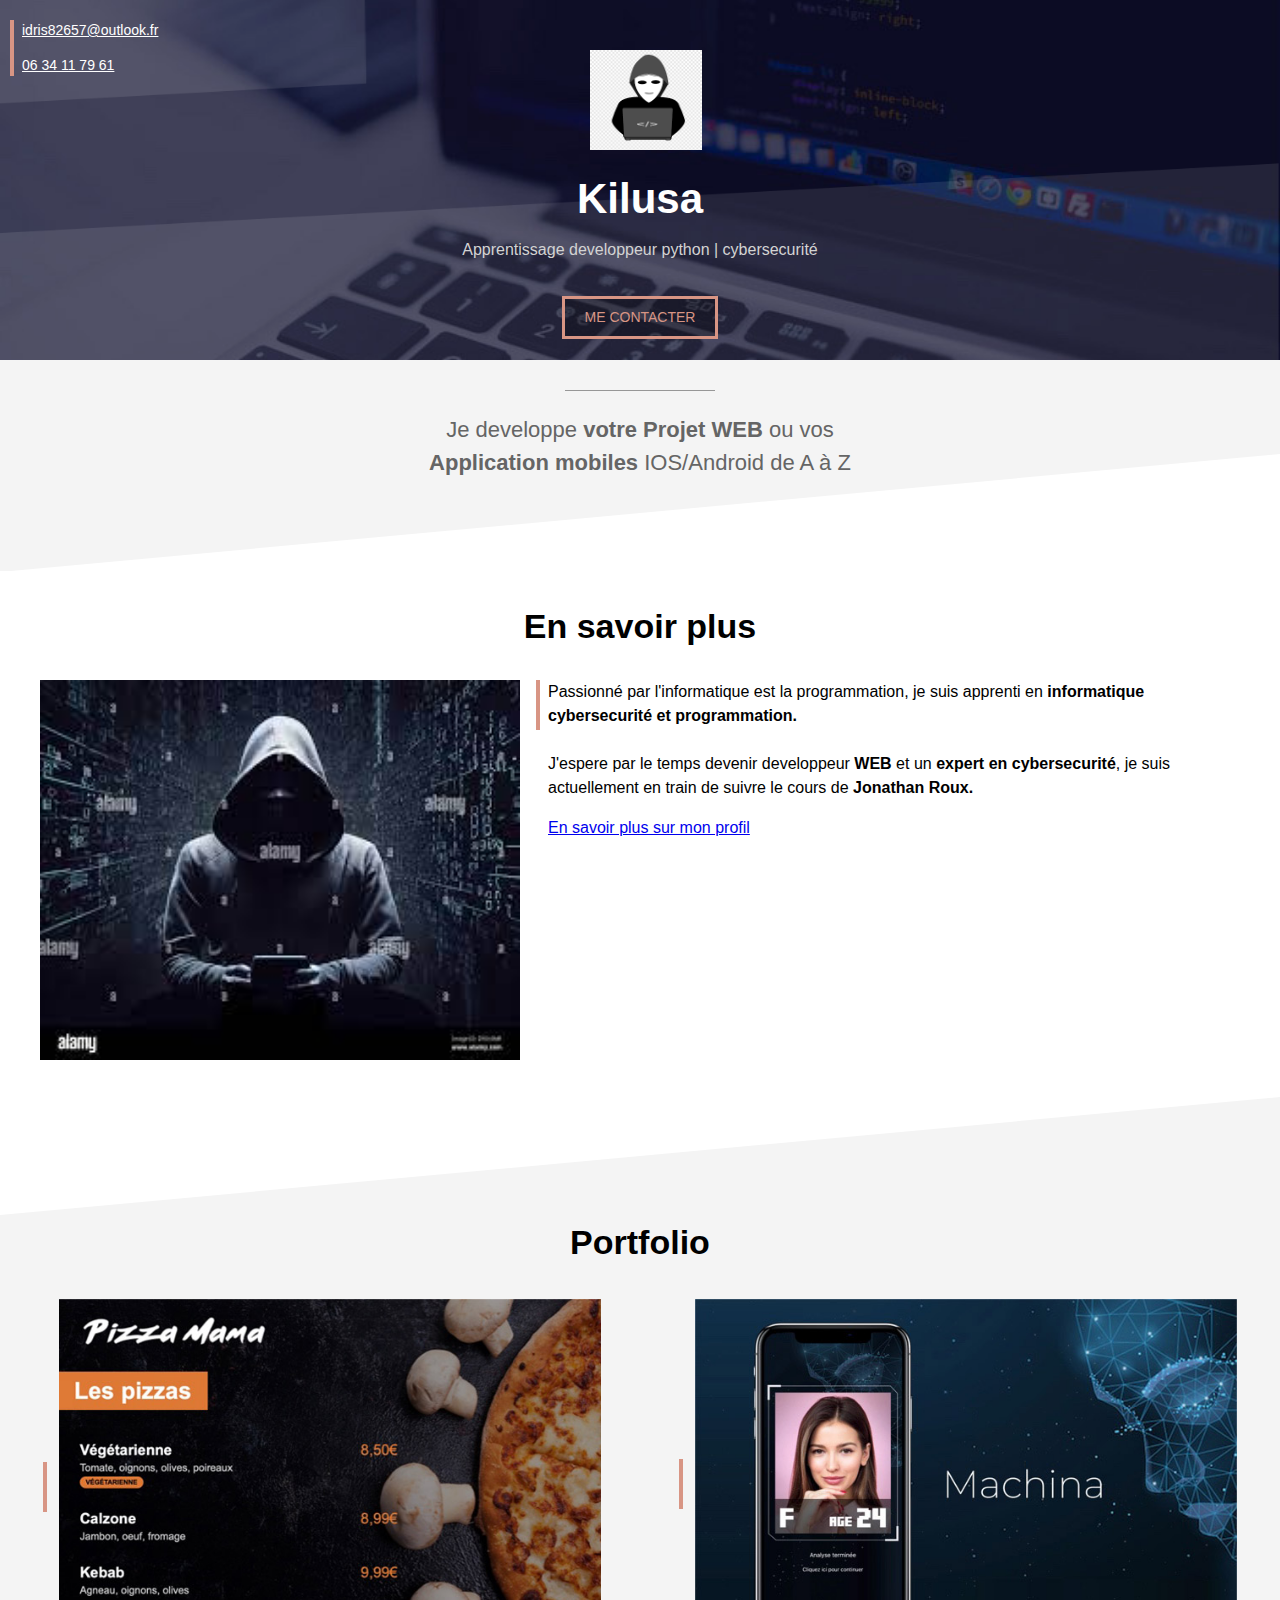
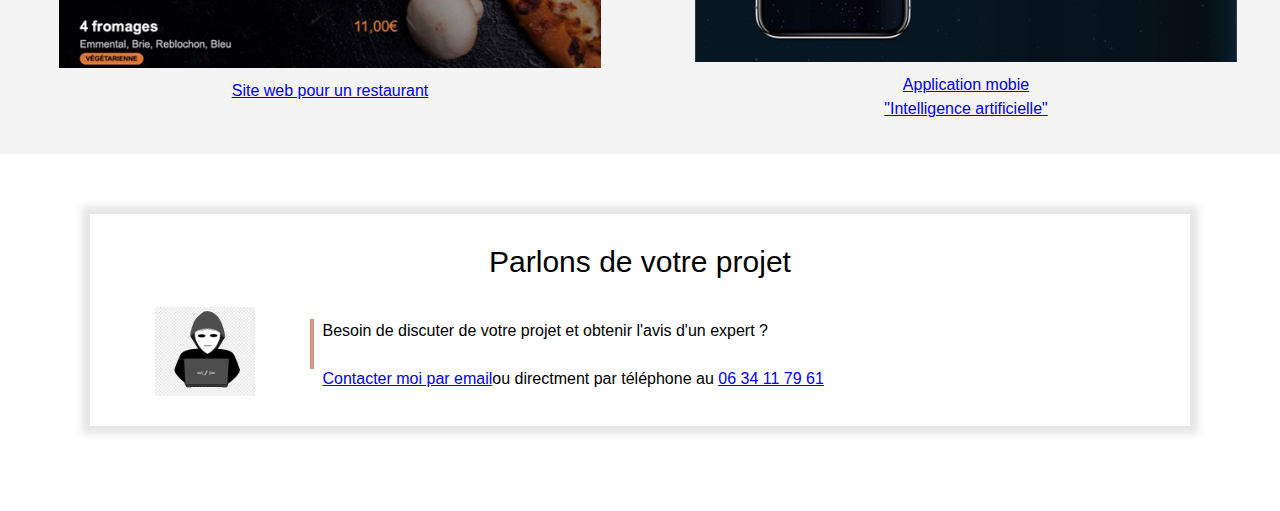
<file: index.html>
<!DOCTYPE html>
<html lang="fr">
<head>
    <meta charset="UTF-8">
    <meta name="viewport" content="width=device-width, initial-scale=1.0">
    <title>Kilusa</title>
    <link rel="stylesheet" href="style.css">
</head>

<body>
    <!-- COUVERTURE -->
    <div class="cover">
        <img class="cover-profile" src="profile_hack.png">
        <h1>Kilusa</h1>
        <p>Apprentissage developpeur python | cybersecurité</p>

        <div style="text-align: center"><a class="contact-button" href="mailto:idris82657@outlook.fr?subject=Contact%20depuis%20kilusa.com">ME CONTACTER</a></div>

        <div class="cover-contact">
            <p><a href="mailto:idris82657@outlook.fr?subject=Contact%20depuis%20kilusa.com">idris82657@outlook.fr</a></p>
            <p><a href="tel:+33634117961">06 34 11 79 61</a></p>
        </div>
    </div>

    <!-- SECTION GRISE 1 -->
    <div class="section section-grise1">
        <div class="separateur"></div>
        <p>Je developpe <b>votre Projet WEB</b> ou vos <b>Application mobiles</b> IOS/Android de A à Z</p>
    </div>
     
    <!-- SECTION BLANCHE -->
    <div class="section">
        <h2>En savoir plus</h2>
        <img src="profile_hack2.jpg" class="col-contenu">
        <div class="col-contenu float-right">
            <div class="texte-avec-ligne-verticale">
                <p>Passionné par l'informatique est la programmation, je suis apprenti en  <b>informatique cybersecurité et programmation.</b><br>
                <br>
                J'espere par le temps devenir developpeur <b>WEB</b> et un <b>expert en cybersecurité</b>, je suis actuellement en train de suivre le cours de <b>Jonathan Roux.</b></p>

                <a href="https://www.linkedin.com/in/idris-demir-041545285" target="_blank">En savoir plus sur mon profil</a>
            </div>
        </div>
    </div>

     <!-- SECTION GRISE 2 -->
    <div class="section section-grise2">
        <h2>Portfolio</h2>
        <!--Premiere table-->
        <table class="col-portfolio" style="display: inline-block;">
            <tr>
                <td><div class="barre-verticale"></div></td>
                <td style="width: 100%;"><a href="portfolio-site-restaurant.html"><img src="project1small.jpg" style="width: 100%;"></a></td>
            </tr>
            <tr>
                <td></td>
                <td align="center"><a href="portfolio-site-restaurant.html">Site web pour un restaurant</a></td>
            </tr>
        </table>
        <!--Deuxieme table-->
        <table class="col-portfolio float-right">
            <tr>
                <td><div class="barre-verticale"></div></td>
                <td style="width: 100%;"><a href="portfolioapplication-mobile-ai.html"><img src="project2small.jpg" style="width: 100%;"></a></td>
            </tr>
            <tr>
                <td></td>
                <td align="center"><a href="portfolioapplication-mobile-ai.html">Application mobie<br>"Intelligence artificielle"</a></td>
            </tr>
        </table>
    </div>

    <!-- SECTION BLANCHE-->
    <iframe src="contact-frame.html" scrolling="no"/>
</body>
</html>
</file>
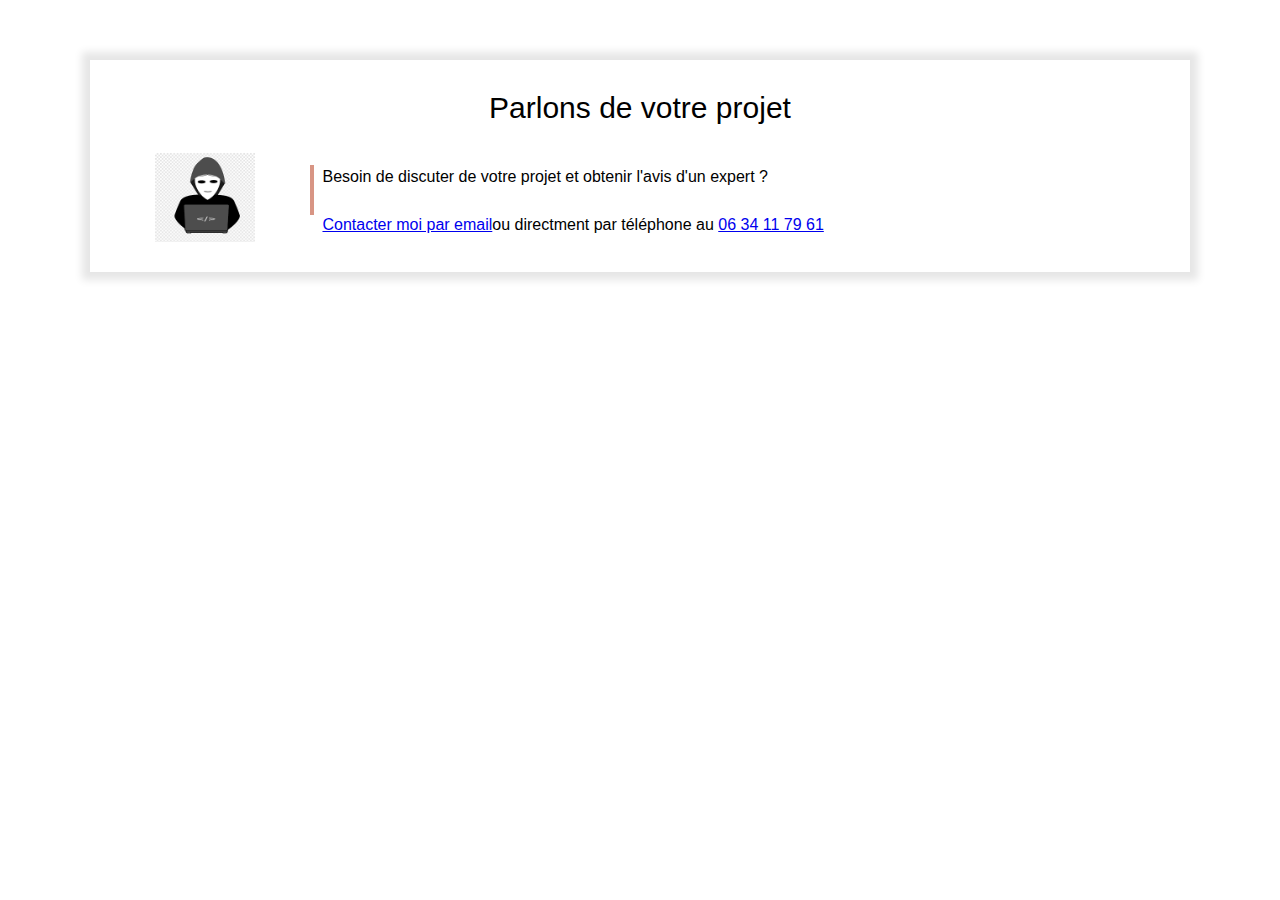
<file: contact-frame.html>
<!DOCTYPE html>
<html lang="en">
<head>
    <meta charset="UTF-8">
    <meta name="viewport" content="width=device-width, initial-scale=1.0">
    <link rel="stylesheet" href="style.css">
</head>
<body>
    <div class="section">
        <div class="separateur display-mobile" style="margin-bottom: 15px;"></div>
        <div class="frame">
            <p class="frame-title">Parlons de votre projet</p>
            <table style="width: 100%;">
                <tr>
                    <td valign="top" align="center"><img src="profile_hack.png">
                    </td>
                    <td>
                        <div class="texte-avec-ligne-verticale" style="margin-left: 20px;">
                            <p>
                                Besoin de discuter de votre projet et obtenir l'avis d'un expert ?<br>
                                <br>
                                <a href="mailto:idris82657@outlook.fr?subject=Contact%20depuis%20kilusa.com">Contacter moi par email</a>ou directment par téléphone au <a href="tel:+33634117961">06 34 11 79 61</a>
                            </p>
                        </div>
                    </td>
                </tr>
            </table>
        </div>
    </div>
</body>
</html>
</file>
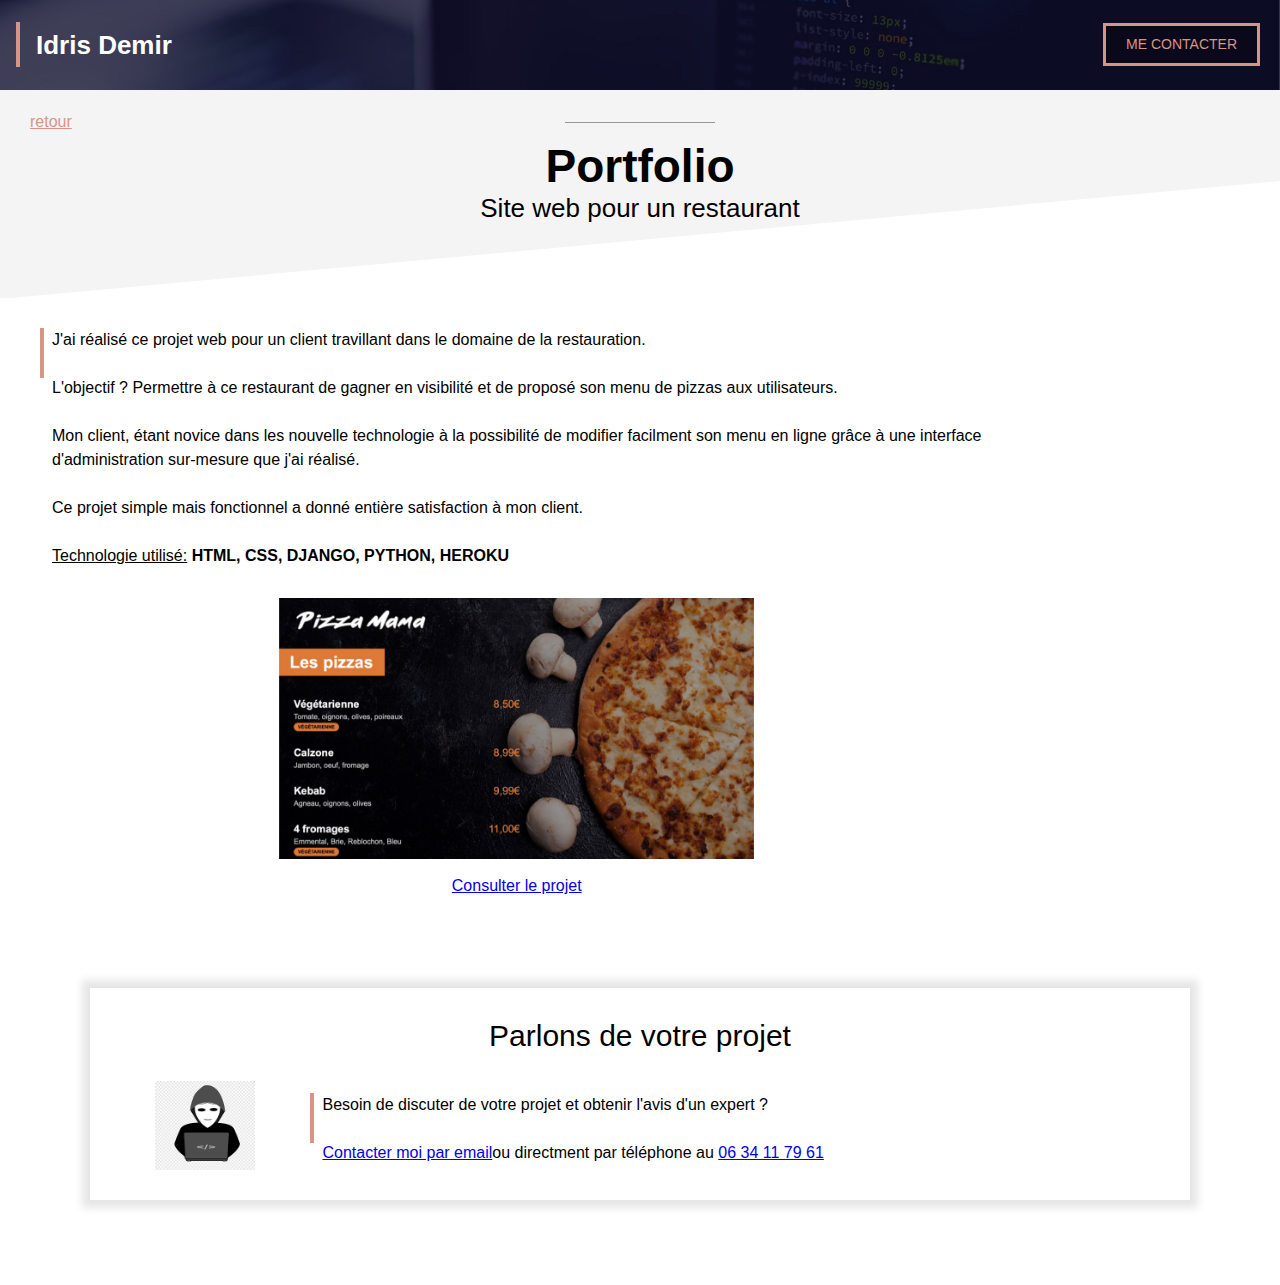
<file: portfolio-site-restaurant.html>
<!DOCTYPE html>
<html lang="fr">
<head>
    <meta charset="UTF-8">
    <meta name="viewport" content="width=device-width, initial-scale=1.0">
    <link rel="stylesheet" href="style.css">
    <title>Site web de restaurant</title>
</head>
<body>

    <!-- HEADER -->
    <div class="portfolio-header">
        <div class="texte-avec-ligne-verticale" style="margin-left: 16px; margin-top: 22px; height: 45px;">
            <p class="portfolio-header-title"><b>Idris Demir</b></p>
        </div>
        <a class="contact-button contact-button-portfolio"
        href="mailto:idris82657@outlook.fr?subject=Contact%20depuis%20kilusa.com">ME CONTACTER</a>
    </div>

    <!-- SECTION GRISE TITRE -->
    <div class="section section-grise1" style="padding-top: 20px;">
        <a class="portfolio-back" href="index.html" target="_blank">retour</a>
        <div class="separateur" style="margin-top: -12px;"></div>
        <h1 class="portfolio-h1">Portfolio</h1>
        <h2 class="portfolio-h2">Site web pour un restaurant</h2>
    </div>

    <!-- SECTION CONTENU -->
    <div class="section">
        <div class="texte-avec-ligne-verticale">
            <p>J'ai réalisé ce projet web pour un client travillant dans le domaine de la restauration.<br>
            <br>
            L'objectif ? Permettre à ce restaurant de gagner en visibilité et de proposé son menu de pizzas aux utilisateurs.<br>
            <br>
            Mon client, étant novice dans les nouvelle technologie à la possibilité de modifier facilment son menu en ligne grâce à une interface <br>
            d'administration sur-mesure que j'ai réalisé.<br>
            <br>
            Ce projet simple mais fonctionnel a donné entière satisfaction à mon client.<br>
            <br>
            <u>Technologie utilisé:</u> <b>HTML, CSS, DJANGO, PYTHON, HEROKU</b></p>

            <div style="text-align: center; margin-top: 30px;">
                <a href="#"><img src="project1.jpg" class="portfolio"></a>
                <a style="display: block; margin-top: 8px;" href="#" >Consulter le projet</a>
            </div>
        </div> 
    </div>

    <!-- FRAME -->
    <iframe src="contact-frame.html" scrolling="no"/>
</body>
</html>
</file>
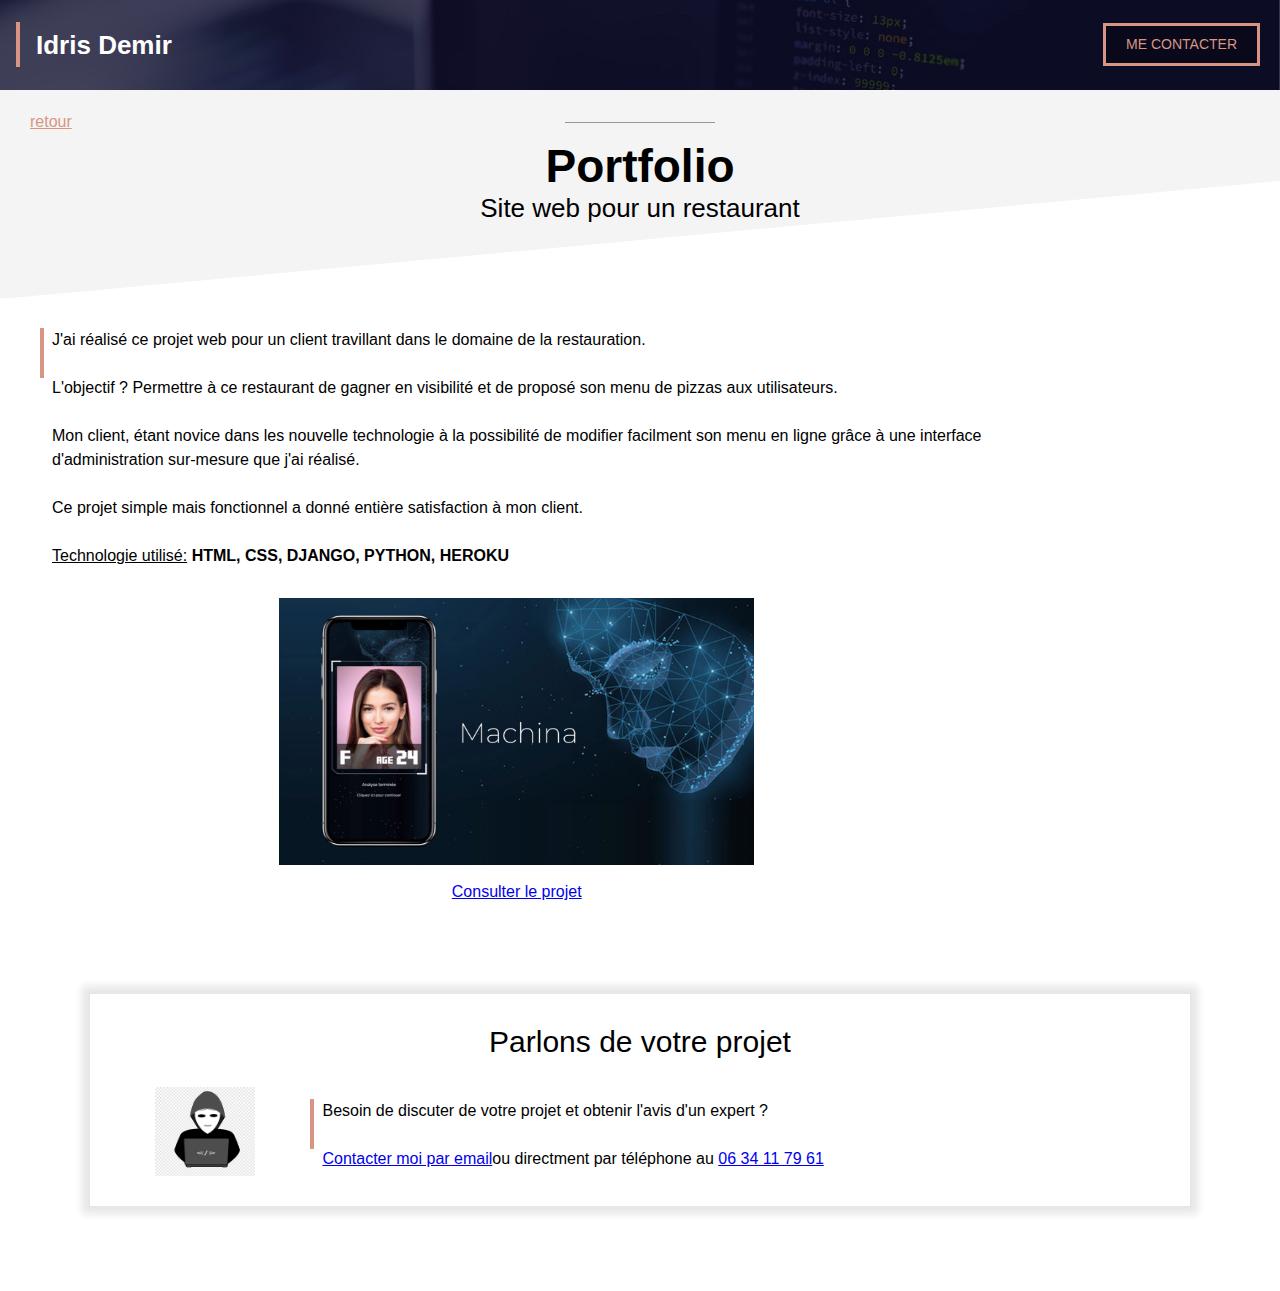
<file: portfolioapplication-mobile-ai.html>
<!DOCTYPE html>
<html lang="fr">
<head>
    <meta charset="UTF-8">
    <meta name="viewport" content="width=device-width, initial-scale=1.0">
    <link rel="stylesheet" href="style.css">
    <title>Application Mobile</title>
</head>
<body>

    <!-- HEADER -->
    <div class="portfolio-header">
        <div class="texte-avec-ligne-verticale" style="margin-left: 16px; margin-top: 22px; height: 45px;">
            <p class="portfolio-header-title"><b>Idris Demir</b></p>
        </div>
        <a class="contact-button" 
        style="position: absolute; right: 20px; top: 5px;"
        href="mailto:idris82657@outlook.fr?subject=Contact%20depuis%20kilusa.com">ME CONTACTER</a>
    </div>

    <!-- SECTION GRISE TITRE -->
    <div class="section section-grise1" style="padding-top: 20px;">
        <a class="portfolio-back" href="index.html" target="_blank">retour</a>
        <div class="separateur" style="margin-top: -12px;"></div>
        <h1 class="portfolio-h1">Portfolio</h1>
        <h2 class="portfolio-h2">Site web pour un restaurant</h2>
    </div>

    <!-- SECTION CONTENU -->
    <div class="section">
        <div class="texte-avec-ligne-verticale">
            <p>J'ai réalisé ce projet web pour un client travillant dans le domaine de la restauration.<br>
            <br>
            L'objectif ? Permettre à ce restaurant de gagner en visibilité et de proposé son menu de pizzas aux utilisateurs.<br>
            <br>
            Mon client, étant novice dans les nouvelle technologie à la possibilité de modifier facilment son menu en ligne grâce à une interface <br>
            d'administration sur-mesure que j'ai réalisé.<br>
            <br>
            Ce projet simple mais fonctionnel a donné entière satisfaction à mon client.<br>
            <br>
            <u>Technologie utilisé:</u> <b>HTML, CSS, DJANGO, PYTHON, HEROKU</b></p>

            <div style="text-align: center; margin-top: 30px;">
                <a href="#"><img src="project2.jpg" class="portfolio"></a>
                <a style="display: block; margin-top: 8px;" href="#" >Consulter le projet</a>
            </div>
        </div> 
    </div>

    <!-- FRAME -->
    <iframe src="contact-frame.html" scrolling="no"/>
</body>
</html>
</file>
<file: style.css>
*{
    box-sizing: border-box;
}

:root{ 
    --color1: #D89584;
    --color2: #F4F4F4;
    --color3: #979797;
}

body{
    margin: 0px;
    font-family: Arial, Helvetica, sans-serif;
    line-height: 1.5;
}
iframe{
    width: 100%;
    height: 350px;
    border: none;
}

div.cover{
    background: url(cover_overlay.png) no-repeat center/100% 100%,url(cover.jpg) no-repeat center/cover;
    height: 360px;
    position: relative;
}
img.cover-profile{
    height: 100px;
    position: relative;
    left: 50%;
    margin-left: -50px;
    margin-top: 50px;
}
h1{
    color: white;
    text-align: center;
    font-size: 42px;
    margin-top: 10px;
    margin-bottom: 0px;
}
div.cover p {
    color: lightgrey; 
    text-align: center;
    margin-top: 8px;
    font-size: 14;

}
div.cover-contact{
    /*background-color: #F0000080;*/
    position: absolute;
    top: 20px;
    left: 10px;
    border-left: 4px solid var(--color1);
    padding-left: 8px;
}
div.cover-contact p{
    text-align: left;
    margin-top: 0px;
    margin-bottom: 0px;
}
div.cover-contact p:first-child{
    margin-bottom: 14px;
}
div.cover-contact *{
    color: white;
    font-size: 14px;
}
a.contact-button{
    background-color: #00000040;
    border: 3px solid var(--color1);
    color: var(--color1);
    padding: 8px 20px;
    text-decoration: none; 
    display: inline-block;
    margin-top: 18px;
    font-size: 14px;
}
a.contact-button-portfolio{
    position: absolute; 
    right: 20px; 
    top: 5px;
}
a.contact-button:hover{
    color: white;
    border: 3px solid white;
}

.section{  
    padding-left: 40px;
    padding-right: 40px;
    padding-top: 30px;
    padding-bottom: 30px;
    overflow: auto;
}

div.section-grise1{
    background: url(triangle2white.svg) no-repeat center bottom -1px/100%;
    background-color: var(--color2);
    padding-bottom: 70px;
}

div.section-grise1 p{
    font-size: 22px;
    color: #656565; 
    text-align: center;
    max-width: 450px;
    margin-left: auto;  
    margin-right: auto;
}

div.section-grise2{
    background: url(triangle1white.svg) no-repeat center top/100%;
    background-color: var(--color2);
    padding-top: 120px;
}
h2{
    text-align: center;
    font-size: 34px;
    margin-top: 0px;
}
div.separateur{
    background-color: #979797;
    height: 1px;
    width: 150px;
    position: relative;
    left: 50%;
    margin-left: -75px;
}
img.col-contenu{
    width: 40%;
}
div.col-contenu{
    width: 60%;
    padding-left: 16px;
}
.float-right{
    float: right;
}

div.texte-avec-ligne-verticale{
    border-left: 4px solid var(--color1);
    padding-left: 8px;
    height: 50px;
    display: inline-block;
}
div.texte-avec-ligne-verticale p{
    margin-top: 0px;
}

div.barre-verticale{
    width: 4px;
    height: 50px;
    background-color: var(--color1);
    margin-right: 8px ;
}

.col-portfolio{
    width: 47%;
}

div.frame{
    margin: 30px 50px;
    padding: 20px 30px;
    background-color: white;
    box-shadow: 0px 0px 8px 8px rgba(0, 0, 0, 0.1);
}
div.frame img{
    width: 100px;
}
p.frame-title{
    font-size: 30px;
    text-align: center;
    margin-top: 5px;
    margin-bottom: 20px;
}


/* PORTFOLIO */
div.portfolio-header{
    height: 90px;
    background: url(header.jpg) no-repeat center/cover;
    position: relative;
}
p.portfolio-header-title{
    color: white;
    padding-top: 4px;
    font-size: 26px;
    font-weight: bold;
    padding-left: 8px;
}

/* SECTION GRISE TITRE*/
h1.portfolio-h1{
    color: black;
    font-size: 46px;
    line-height: 1;
    padding-top: 10px;
}
h2.portfolio-h2{
    font-size: 26px;
    font-weight: normal;
    margin-bottom: 0px;
}
a.portfolio-back{
    color: var(--color1);
    margin-left: -10px;
}

/* SECTION CONTENUE */
img.portfolio{
    width: 70%;
    max-width: 475px;
}
.display-mobile{
    display: none;
}

/* RESPONSIVE DESIGN: MOBILE */
@media only screen and (max-width: 767px){
    img.cover-profile{
        height: 90px;
        margin-top: 75px;
    }
    h1{
        font-size: 38px;
        margin-top: 6px;
        margin-bottom: 0px;
    }
    div.cover p {
        margin-top: 2px;
        font-size: 13;
    }
    .section{  
        padding-left: 20px;
        padding-right: 20px;
    }
    
    div.section-grise1{
        padding-bottom: 40px;
    }
    h2{
        font-size: 30px;
    }
    img.col-contenu{
        width: 100%;
    }
    div.col-contenu{
        margin-top: 20px;
        width: 100%;
        padding-left: 0;
    }
    .col-portfolio{
        width: 100%;
        margin-bottom: 20px;
    }
    div.frame{
        margin: 0px 0px;
        padding: 0px 0px;
        box-shadow: none;
    }
    div.frame img{
        width: 70px;
    }

    /* PORTFOLIO MOBILE */
    p.portfolio-header-title{
        padding-top: 8px;
        font-size: 19px;
        padding-left: 4px;
    }
    a.contact-button{
        padding: 7px 12px;
        margin-top: 22px;
        font-size: 12px;
    }
    a.contact-button-portfolio{
        right: 8px;
    }
     
    h1.portfolio-h1{
        font-size: 40px;
    }
    h2.portfolio-h2{
        font-size: 22px;
    }
    img.portfolio{
        width: 100%;
    }
    .display-mobile{
        display: block;
    }
}
</file>
